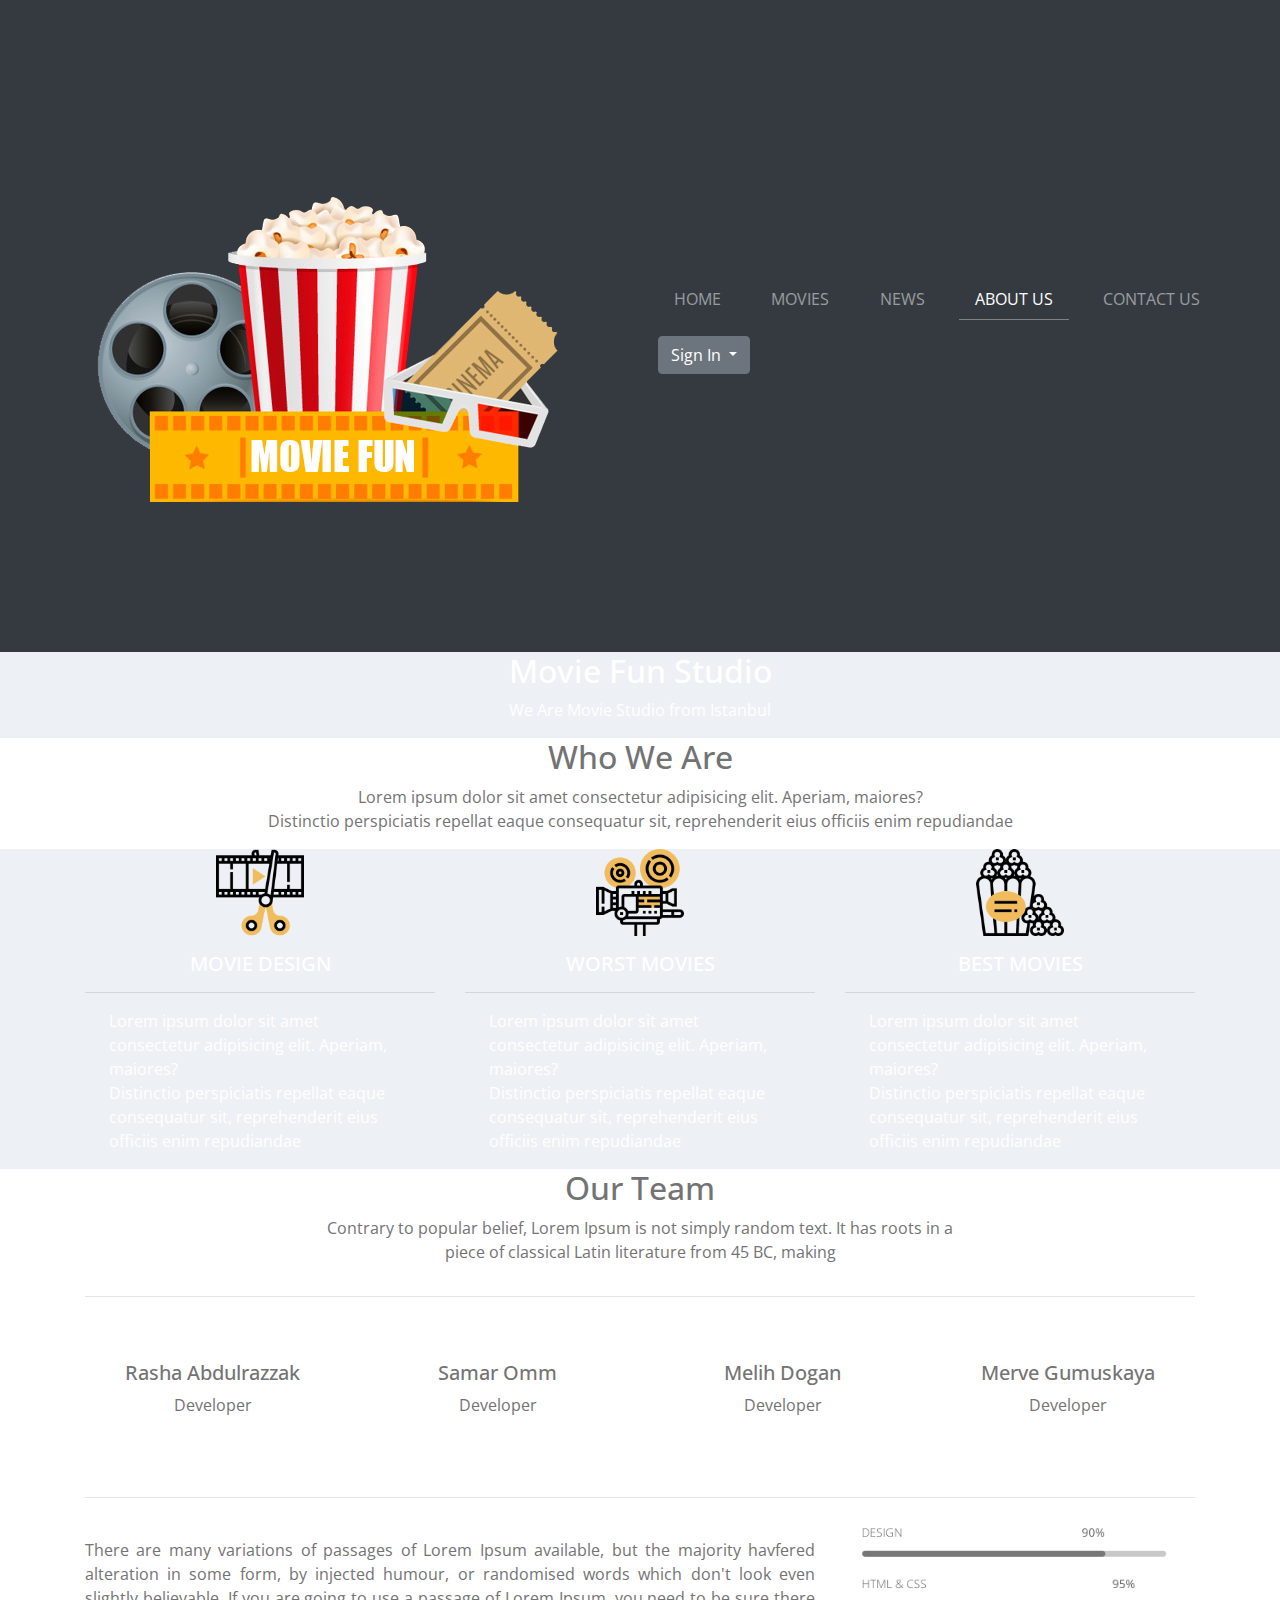
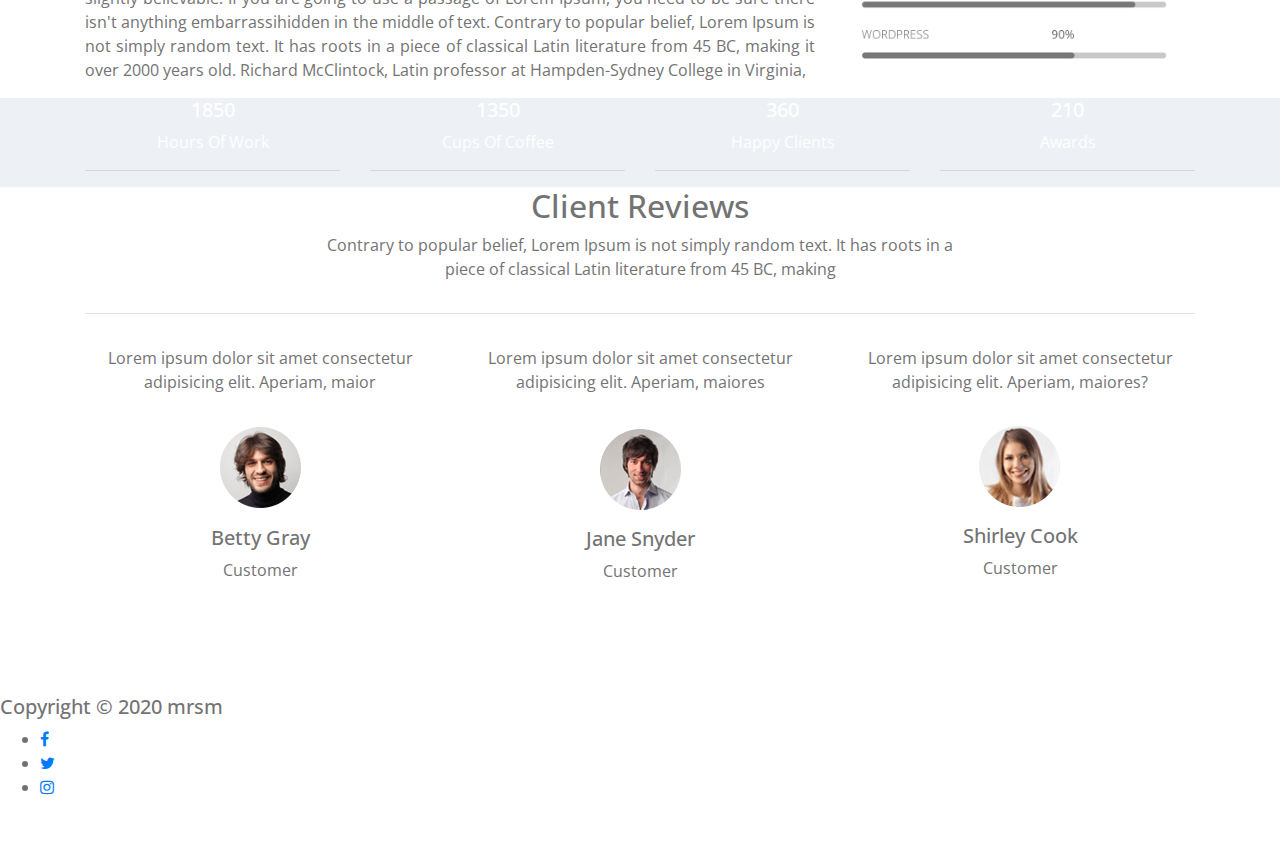
<file: about.html>
<!DOCTYPE html>
<html lang="en">
<head>
    <meta charset="UTF-8">
    <meta name="viewport" content="width=device-width, initial-scale=1.0">
    <meta http-equiv="X-UA-Compatible" content="ie=edge">
    <link rel="stylesheet" href="./css/bootstrap.css">
    <link rel="stylesheet" href="https://cdnjs.cloudflare.com/ajax/libs/font-awesome/4.7.0/css/font-awesome.min.css">
    <link href="https://fonts.googleapis.com/css?family=Open+Sans&display=swap" rel="stylesheet">
    <link rel="stylesheet" href="./css/style.css">
    <link rel="stylesheet" href="./css/responsive.css">
    <script src="https://code.jquery.com/jquery-3.2.1.slim.min.js" integrity="sha384-KJ3o2DKtIkvYIK3UENzmM7KCkRr/rE9/Qpg6aAZGJwFDMVNA/GpGFF93hXpG5KkN" crossorigin="anonymous"></script>
    <script src="./js/bootstrap.js"></script>
    <title>Movie Fun</title>
</head>
<body>
    <header>
        <nav class="navbar navbar-expand-md navbar-dark bg-dark">
            <a class="navbar-brand" href="index.html"><img src="./img/logo.png" alt="logo" class="logo"></a>
            <button class="navbar-toggler" type="button" data-toggle="collapse" data-target="#collapsibleNavbar">
                <span class="navbar-toggler-icon"></span>
              </button>
            <div class="collapse navbar-collapse" id="collapsibleNavbar">
            <ul class="navbar navbar-nav ml-auto pr-5">
                <li class="nav-item"><a class="nav-link px-3" href="./index.html">HOME</a></li>
                <li class="nav-item"><a class="nav-link px-3" href="./movies.html">MOVIES</a class="nav-link"></li class="nav-item">
                <li class="nav-item"><a class="nav-link px-3" href="./news.html">NEWS</a class="nav-link"></li class="nav-item">
                <li class="nav-item active"><a class="nav-link px-3" href="./about.html">ABOUT US</a class="nav-link"></li class="nav-item">
                <li class="nav-item"><a class="nav-link px-3" href="./contact.html">CONTACT US</a class="nav-link"></li class="nav-item">
                    <li class="nav-item"><a class="nav-link px-3" href="#"></a class="nav-link">
                        <div class="dropdown mbottom">
                            <button class="btn btn-secondary dropdown-toggle" type="button" id="sign-in" data-toggle="dropdown" aria-haspopup="true" aria-expanded="false">
                              Sign In
                            </button>
                            <div class="dropdown-menu" aria-labelledby="sign-in">
                                <form class="px-4 py-3">
                                  <div class="form-group">
                                    <label for="exampleDropdownFormEmail1">Email address</label>
                                    <input type="email" class="form-control" id="exampleDropdownFormEmail1" placeholder="email@example.com">
                                  </div>
                                  <div class="form-group">
                                    <label for="exampleDropdownFormPassword1">Password</label>
                                    <input type="password" class="form-control" id="exampleDropdownFormPassword1" placeholder="Password">
                                  </div>
                                  <div class="form-group">
                                    <div class="form-check">
                                      <input type="checkbox" class="form-check-input" id="dropdownCheck">
                                      <label class="form-check-label" for="dropdownCheck">
                                        Remember me
                                      </label>
                                    </div>
                                  </div>
                                  <button type="submit" class="btn btn-primary">Sign in</button>
                                </form>
                                <div class="dropdown-divider"></div>
                                <a class="dropdown-item" href="#">New around here? Sign up</a>
                                <a class="dropdown-item" href="#">Forgot password?</a>
                            </div>
                         </div>
                    </li class="nav-item">
                </ul>
        </div>
        </nav>
    </header>
    <main>
        <div class="bg-color-2 text-white">
            <div class="container">
                <div class="row py-6">
                    <div class="col-sm-12">
                        <h2 class="text-center">Movie Fun Studio</h2>
                        <p class="text-center">We Are Movie Studio from Istanbul</p>
                    </div>
                </div>
            </div>
        </div>
        <div class="bg-white">
            <div class="container">
                <div class="row py-6">
                    <div class="col-sm-12">
                        <h2 class="text-center">Who We Are</h2>
                        <p class="text-center">Lorem ipsum dolor sit amet consectetur adipisicing elit. Aperiam, maiores?<br>Distinctio perspiciatis repellat eaque consequatur sit, reprehenderit eius officiis enim repudiandae </p>
                    </div>
                </div>
            </div>
        </div>
        <div class="bg-color-2 text-white">
            <div class="container">
                <div class="row py-6">
                        <div class="col-sm-4">
                            <div class="text-center" id="icon">
                                <img src="./img/design.png" class="w-25 mb-3" alt="design">
                            </div>
                            <h5 class="text-center">MOVIE DESIGN</h5><hr>
                            <p class="text-align px-4">Lorem ipsum dolor sit amet consectetur adipisicing elit. Aperiam, maiores?<br>Distinctio perspiciatis repellat eaque consequatur sit, reprehenderit eius officiis enim repudiandae </p>
                        </div>
                        <div class="col-sm-4">
                            <div class="text-center" id="icon">
                                <img src="./img/worst_movies.png" class="w-25 mb-3 icon" alt="worst movies">
                            </div>
                            <h5 class="text-center">WORST MOVIES</h5><hr>
                            <p class="text-align px-4">Lorem ipsum dolor sit amet consectetur adipisicing elit. Aperiam, maiores?<br>Distinctio perspiciatis repellat eaque consequatur sit, reprehenderit eius officiis enim repudiandae </p>   
                        </div>
                        <div class="col-sm-4">
                            <div class="text-center" id="icon">
                                <img src="./img/best_movies.png" class="w-25 mb-3" alt="best movies">
                            </div>
                            <h5 class="text-center">BEST MOVIES</h5><hr>
                            <p class="text-align px-4">Lorem ipsum dolor sit amet consectetur adipisicing elit. Aperiam, maiores?<br>Distinctio perspiciatis repellat eaque consequatur sit, reprehenderit eius officiis enim repudiandae </p>
                        </div>
                </div>
            </div>
        </div>
        <div class="bg-white">
            <div class="container">
                <div class="row pt-6">
                    <div class="col-sm-12">
                        <h2 class="text-center">Our Team</h2>
                        <p class="text-center">Contrary to popular belief, Lorem Ipsum is not simply random text. It has roots in a<br>piece of classical Latin literature from 45 BC, making</p>
                    </div>
                    <div class="col align-self-center">
                        <hr class="hr-1">
                    </div>
                </div>
                <div class="row py-5">
                    <div class="col-sm-3">
                        <!--<div class="text-center"><img src="./img/profile-1.png" class="avatar" alt="photo1"></div>-->
                        <h5 class="text-center">Rasha Abdulrazzak</h5>
                        <p class="text-center">Developer</p>
                    </div>
                    <div class="col-sm-3">
                        <!--<div class="text-center"><img src="./img/profile-2.png" class="avatar" alt="photo2"></div>-->
                        <h5 class="text-center">Samar Omm</h5>
                        <p class="text-center">Developer</p>   
                    </div>
                    <div class="col-sm-3">
                        <!--<div class="text-center"><img src="./img/profile-3.jpeg" class="avatar" alt="photo3"></div>-->
                        <h5 class="text-center">Melih Dogan</h5>
                        <p class="text-center">Developer</p>
                    </div>
                    <div class="col-sm-3">
                        <!--<div class="text-center"><img src="./img/profile-4.png" class="avatar" alt="photo4"></div>-->
                        <h5 class="text-center">Merve Gumuskaya</h5>
                        <p class="text-center">Developer</p>
                    </div>
                </div>
                <hr>
                <div class="row pb-6">
                    <div class="col-sm-12 col-md-8 pt-4">
                        <p class="text-justify">There are many variations of passages of Lorem Ipsum available, but the majority havfered alteration in some form, by injected humour, or randomised words which don't look even slightly believable. If you are going to use a passage of Lorem Ipsum, you need to be sure there isn't anything embarrassihidden in the middle of text. Contrary to popular belief, Lorem Ipsum is not simply random text. It has roots in a piece of classical Latin literature from 45 BC, making it over 2000 years old. Richard McClintock, Latin professor at Hampden-Sydney College in Virginia,</p>
                    </div>
                    <div class="col-sm-12 col-md-4">
                        <img class="img-fluid" src="./img/percentages.png" alt="percentages">
                    </div>
                </div>
            </div>
        </div>
        <div class="bg-color-2 text-white">
            <div class="container">
                <div class="row py-6">
                    <div class="col-sm-3">
                        <h5 class="text-center">1850</h5>
                        <p class="text-center">Hours Of Work</p><hr class="hr-2">
                    </div>
                    <div class="col-sm-3">
                        <h5 class="text-center">1350</h5>
                        <p class="text-center">Cups Of Coffee</p><hr class="hr-2">
                    </div>
                    <div class="col-sm-3">
                        <h5 class="text-center">360</h5>
                        <p class="text-center">Happy Clients</p><hr class="hr-2">
                    </div>
                    <div class="col-sm-3">
                        <h5 class="text-center">210</h5>
                        <p class="text-center">Awards</p><hr class="hr-2">
                    </div>
                </div>
            </div>
        </div>
        <div class="bg-white">
            <div class="container">
                <div class="row pt-6">
                    <div class="col-sm-12">
                        <h2 class="text-center">Client Reviews</h2>
                        <p class="text-center">Contrary to popular belief, Lorem Ipsum is not simply random text. It has roots in a<br>piece of classical Latin literature from 45 BC, making</p>
                    </div>
                    <div class="col align-self-center">
                        <hr class="hr-1">
                    </div>
                </div>
                <div class="row pb-5">
                    <div class="col-sm-4">
                        <p class="text-center py-3">Lorem ipsum dolor sit amet consectetur adipisicing elit. Aperiam, maior</p>
                        <img src="./img/customer-1.png" class="mx-auto d-block" alt="customer1">
                        <h5 class="text-center pt-3">Betty Gray</h5>
                        <p class="text-center">Customer</p>
                    </div>
                    <div class="col-sm-4">
                        <p class="text-center py-3">Lorem ipsum dolor sit amet consectetur adipisicing elit. Aperiam, maiores</p>
                        <img src="./img/customer-2.png" class="mx-auto d-block" alt="customer2">
                        <h5 class="text-center pt-3">Jane Snyder</h5>
                        <p class="text-center">Customer</p>
                    </div>
                    <div class="col-sm-4">
                        <p class="text-center py-3">Lorem ipsum dolor sit amet consectetur adipisicing elit. Aperiam, maiores?</p>
                        <img src="./img/customer-3.png" class="mx-auto d-block" alt="customer3">
                        <h5 class="text-center pt-3">Shirley Cook</h5>
                        <p class="text-center">Customer</p>
                    </div>
                </div>
            </div>
        </div>
        <footer class="py-5">
            <h5>Copyright &copy; 2020 mrsm</h5>
            <ul class="social-network">
                <li><a href="https://www.facebook.com/recodedofficial/" class="fa fa-facebook" id="facebook"></a></li>
                <li><a href="https://twitter.com/recodedofficial?lang=en" class="fa fa-twitter"></a></li>
                <li><a href="https://www.instagram.com/recodedofficial/" class="fa fa-instagram" id="insta"></a></li>
            </ul>
        </footer>
    </main>
</body>
</html>
</file>
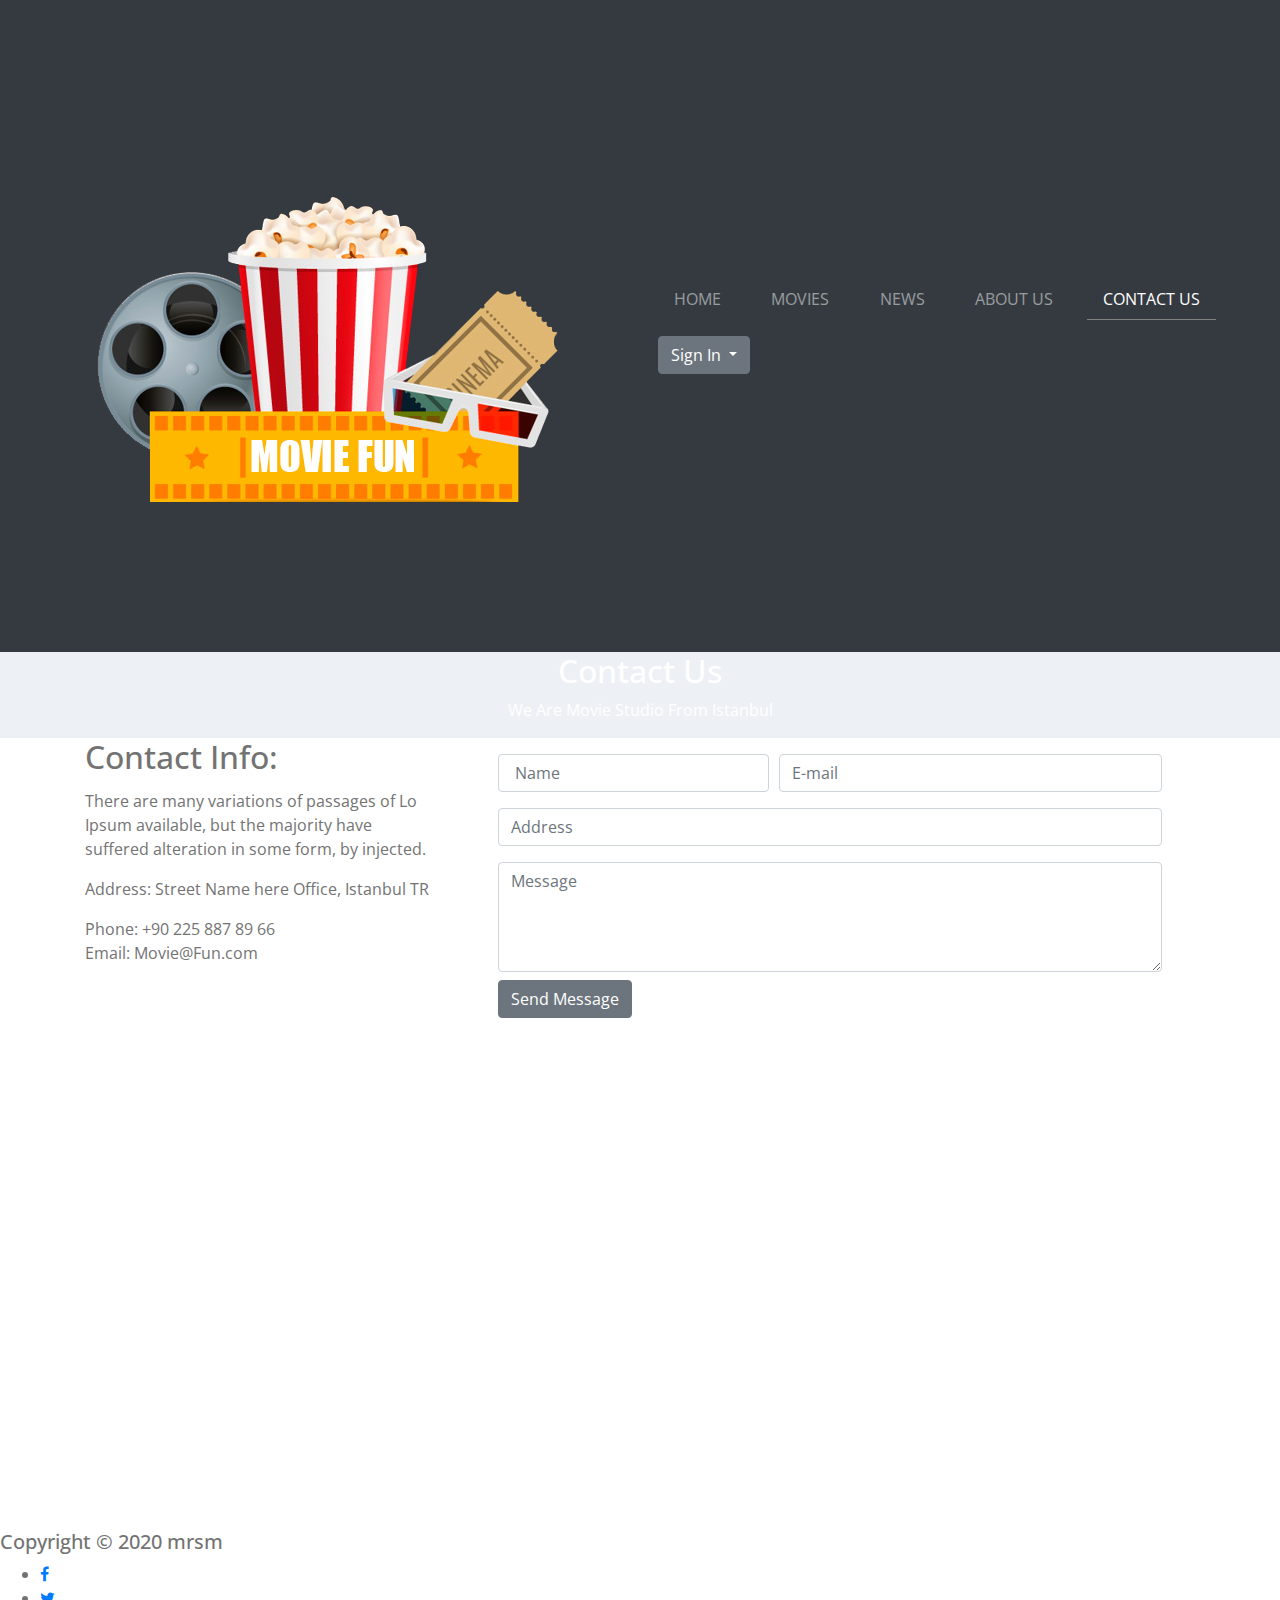
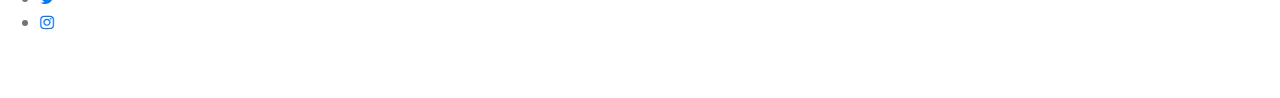
<file: contact.html>
<!DOCTYPE html>
<html lang="en">
<head>
    <meta charset="UTF-8">
    <meta name="viewport" content="width=device-width, initial-scale=1.0">
    <meta http-equiv="X-UA-Compatible" content="ie=edge">
    <link rel="stylesheet" href="./css/bootstrap.css">
    <link rel="stylesheet" href="https://cdnjs.cloudflare.com/ajax/libs/font-awesome/4.7.0/css/font-awesome.min.css">
    <link href="https://fonts.googleapis.com/css?family=Open+Sans&display=swap" rel="stylesheet">
    <link rel="stylesheet" href="./css/style.css">
    <link rel="stylesheet" href="./css/responsive.css">
    <script src="https://code.jquery.com/jquery-3.2.1.slim.min.js" integrity="sha384-KJ3o2DKtIkvYIK3UENzmM7KCkRr/rE9/Qpg6aAZGJwFDMVNA/GpGFF93hXpG5KkN" crossorigin="anonymous"></script>
    <script src="./js/bootstrap.js"></script>
    <title>Movie Fun</title>
</head>
<body>
    <header>
        <nav class="navbar navbar-expand-md navbar-dark bg-dark">
            <a class="navbar-brand" href="index.html"><img src="./img/logo.png" alt="logo" class="logo"></a>
            <button class="navbar-toggler" type="button" data-toggle="collapse" data-target="#collapsibleNavbar">
                <span class="navbar-toggler-icon"></span>
              </button>
            <div class="collapse navbar-collapse" id="collapsibleNavbar">
            <ul class="navbar navbar-nav ml-auto pr-5">
                <li class="nav-item"><a class="nav-link px-3" href="./index.html">HOME</a></li>
                <li class="nav-item"><a class="nav-link px-3" href="./movies.html">MOVIES</a class="nav-link"></li class="nav-item">
                <li class="nav-item"><a class="nav-link px-3" href="./news.html">NEWS</a class="nav-link"></li class="nav-item">
                <li class="nav-item"><a class="nav-link px-3" href="./about.html">ABOUT US</a class="nav-link"></li class="nav-item">
                <li class="nav-item active"><a class="nav-link px-3" href="./contact.html">CONTACT US</a class="nav-link"></li class="nav-item">
                    <li class="nav-item"><a class="nav-link px-3" href="#"></a class="nav-link">
                        <div class="dropdown mbottom">
                            <button class="btn btn-secondary dropdown-toggle" type="button" id="sign-in" data-toggle="dropdown" aria-haspopup="true" aria-expanded="false">
                              Sign In
                            </button>
                            <div class="dropdown-menu" aria-labelledby="sign-in">
                                <form class="px-4 py-3">
                                  <div class="form-group">
                                    <label for="exampleDropdownFormEmail1">Email address</label>
                                    <input type="email" class="form-control" id="exampleDropdownFormEmail1" placeholder="email@example.com">
                                  </div>
                                  <div class="form-group">
                                    <label for="exampleDropdownFormPassword1">Password</label>
                                    <input type="password" class="form-control" id="exampleDropdownFormPassword1" placeholder="Password">
                                  </div>
                                  <div class="form-group">
                                    <div class="form-check">
                                      <input type="checkbox" class="form-check-input" id="dropdownCheck">
                                      <label class="form-check-label" for="dropdownCheck">
                                        Remember me
                                      </label>
                                    </div>
                                  </div>
                                  <button type="submit" class="btn btn-primary">Sign in</button>
                                </form>
                                <div class="dropdown-divider"></div>
                                <a class="dropdown-item" href="#">New around here? Sign up</a>
                                <a class="dropdown-item" href="#">Forgot password?</a>
                            </div>
                         </div>
                    </li class="nav-item">
                </ul>
        </div>
        </nav>
    </header>
    <div class="bg-color-2 text-white">
        <div class="container">
            <div class="row py-6">
                <div class="col-sm-12">
                    <h2 class="text-center">Contact Us</h2>
                    <p class="text-center">We Are Movie Studio From Istanbul</p>
                </div>
            </div>
        </div>
    </div>
    <div class="bg-white">
        <div class="container">
            <div class="row py-6">
                <div class="col-sm-4">
                    <h2 class="text-align pb-1">Contact Info:</h2>
                    <p class="text-align">There are many variations of passages of Lo Ipsum 
                        available, but the majority have suffered alteration in 
                        some form, by injected.</p>
                    <p>Address: Street Name here Office, 
                    Istanbul TR</p>
                    <p>Phone: +90 225 887 89 66<br>
                       Email: Movie@Fun.com</p>
                </div>
                <div class="col-sm-8 px-5">
                    <form action="">   
                        <div class="form-row py-3">
                            <div class="col-sm-5">
                              <input type="text" class="form-control" placeholder=" Name">
                            </div>
                            <div class="col-sm-7">
                              <input type="text" class="form-control" placeholder="E-mail">
                            </div>
                        </div>
                        <div class="form-row pb-3">
                            <div class="col-sm-12">
                                <input type="text" class="form-control" placeholder="Address">
                            </div>
                        </div>
                        <div class="form-row pb-2">
                            <div class="col-sm-12">
                                <textarea class="form-control" id="exampleFormControlTextarea1" rows="4" placeholder="Message"></textarea>
                            </div>
                        </div>
                        <div class="form-row">
                            <div class="col-sm-12">
                                <button type="submit" class="btn btn-secondary mb-2">Send Message</button>
                            </div>
                        </div>
                    </div>
                </form>
            </div>
        </div>
    </div>
    <div>
        <iframe src="https://www.google.com/maps/embed?pb=!1m10!1m8!1m3!1d10517.178094504448!2d28.977458069056823!3d41.02926458595864!3m2!1i1024!2i768!4f13.1!5e0!3m2!1str!2str!4v1578690938988!5m2!1str!2str" width="100%" height="450" frameborder="0" style="border:0;" allowfullscreen=""></iframe>
    </div>
    <footer class="py-5">
        <h5>Copyright &copy; 2020 mrsm</h5>
        <ul class="social-network">
            <li><a href="https://www.facebook.com/recodedofficial/" class="fa fa-facebook" id="facebook"></a></li>
            <li><a href="https://twitter.com/recodedofficial?lang=en" class="fa fa-twitter"></a></li>
            <li><a href="https://www.instagram.com/recodedofficial/" class="fa fa-instagram" id="insta"></a></li>
        </ul>
    </footer>
</body>
</html>
</file>
<file: css/style.css>
body {
    font-family: "Open Sans";
    color: #737373;
}
.container-fluid{
    padding-left: 0 !important;
    padding-right:0 !important;
}
li.active  > a {
    border-bottom:1px solid gray;
 }

.bg-color-2 {
    background-color: rgb(237,241,245);
}
/*rasha Style 
   News Page */
/* header section */

/* article section */
.bg-news{
    background-color: #f6f6f6;
}
article{
    background-color: white;
}
.fullImage{
    width: 100%;
    height: 90%;
}
.h2-style{
    color:#606060;
    font-weight: 600;
    line-height: 1;
}
.h5-style{
    color: #747474;
}
.p-article{
    color: #a8a8a8;
    font-size: 15px;
    line-height: 24px;
}
.a-article{
    color: #a8a8a8;
    font-size: 12px;    
    border-bottom:1px solid #a8a8a8;
}
a:hover{
    text-decoration: none;
    color:#a8a8a8;
}
/* detail page */ 
.bg-color-3{
    background-color:  #f6f6f6;
}
.side-bar{
    padding: 20px 40px;
}
.side-bar hr{
    width: 15%;
    margin: 0;
}
.search input{
    background: #f6f6f6;
    border: 0;
    color: #969696;
    font-size: 13px;
    line-height: 36px;
    padding: 0 15px;
    width: 100%;
    border-radius: 5px;
}
.categories > ul{
 list-style-type: none;
 display: inline;
 
}
.categories > ul li{
    margin-top: 0 !important;
    
   }
.categories > ul a{
    color:#737373;
    font-weight: 400;
    font-size :0.7em;
}
/* latest post */
.post-style{
    font-weight: 500;
    font-size: 0.8em;
}
.post-p{
    font-weight: 600;
    font-size: 1em;
}
.tags a{
    color: #737373;
    font-size: 0.7em;
    padding: 5px;
    border-bottom: 1px solid #a3a3a3;
}
</file>
<file: css/responsive.css>
@media only screen and (max-width:1140px){
    body{
        font-size: 80%;
    }
}


@media only screen and (max-width:574px){
    
    .forBigger{
        display:none;
    }
    .forSmaller{
        display: flex;
        margin:0 auto;
        width:90%;
    }

    #need img{
        width:120px;
    }


}
</file>
